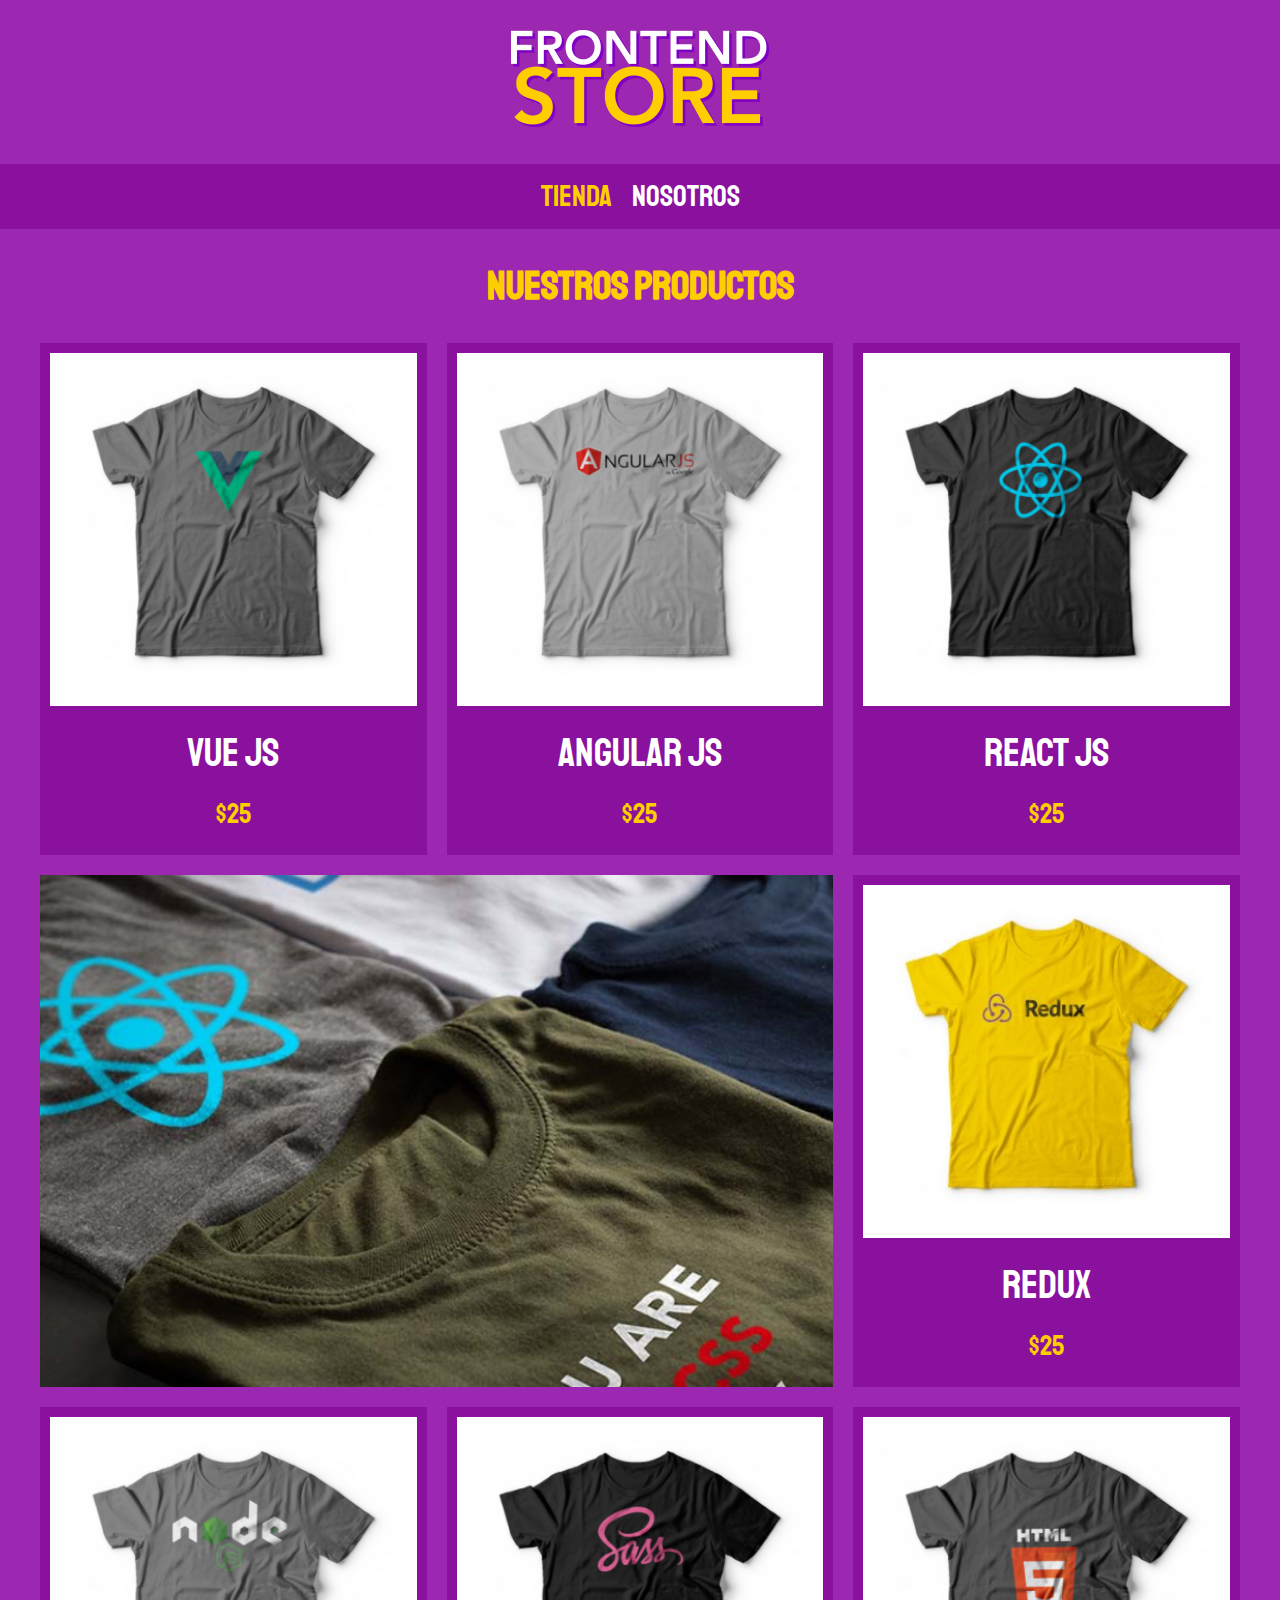
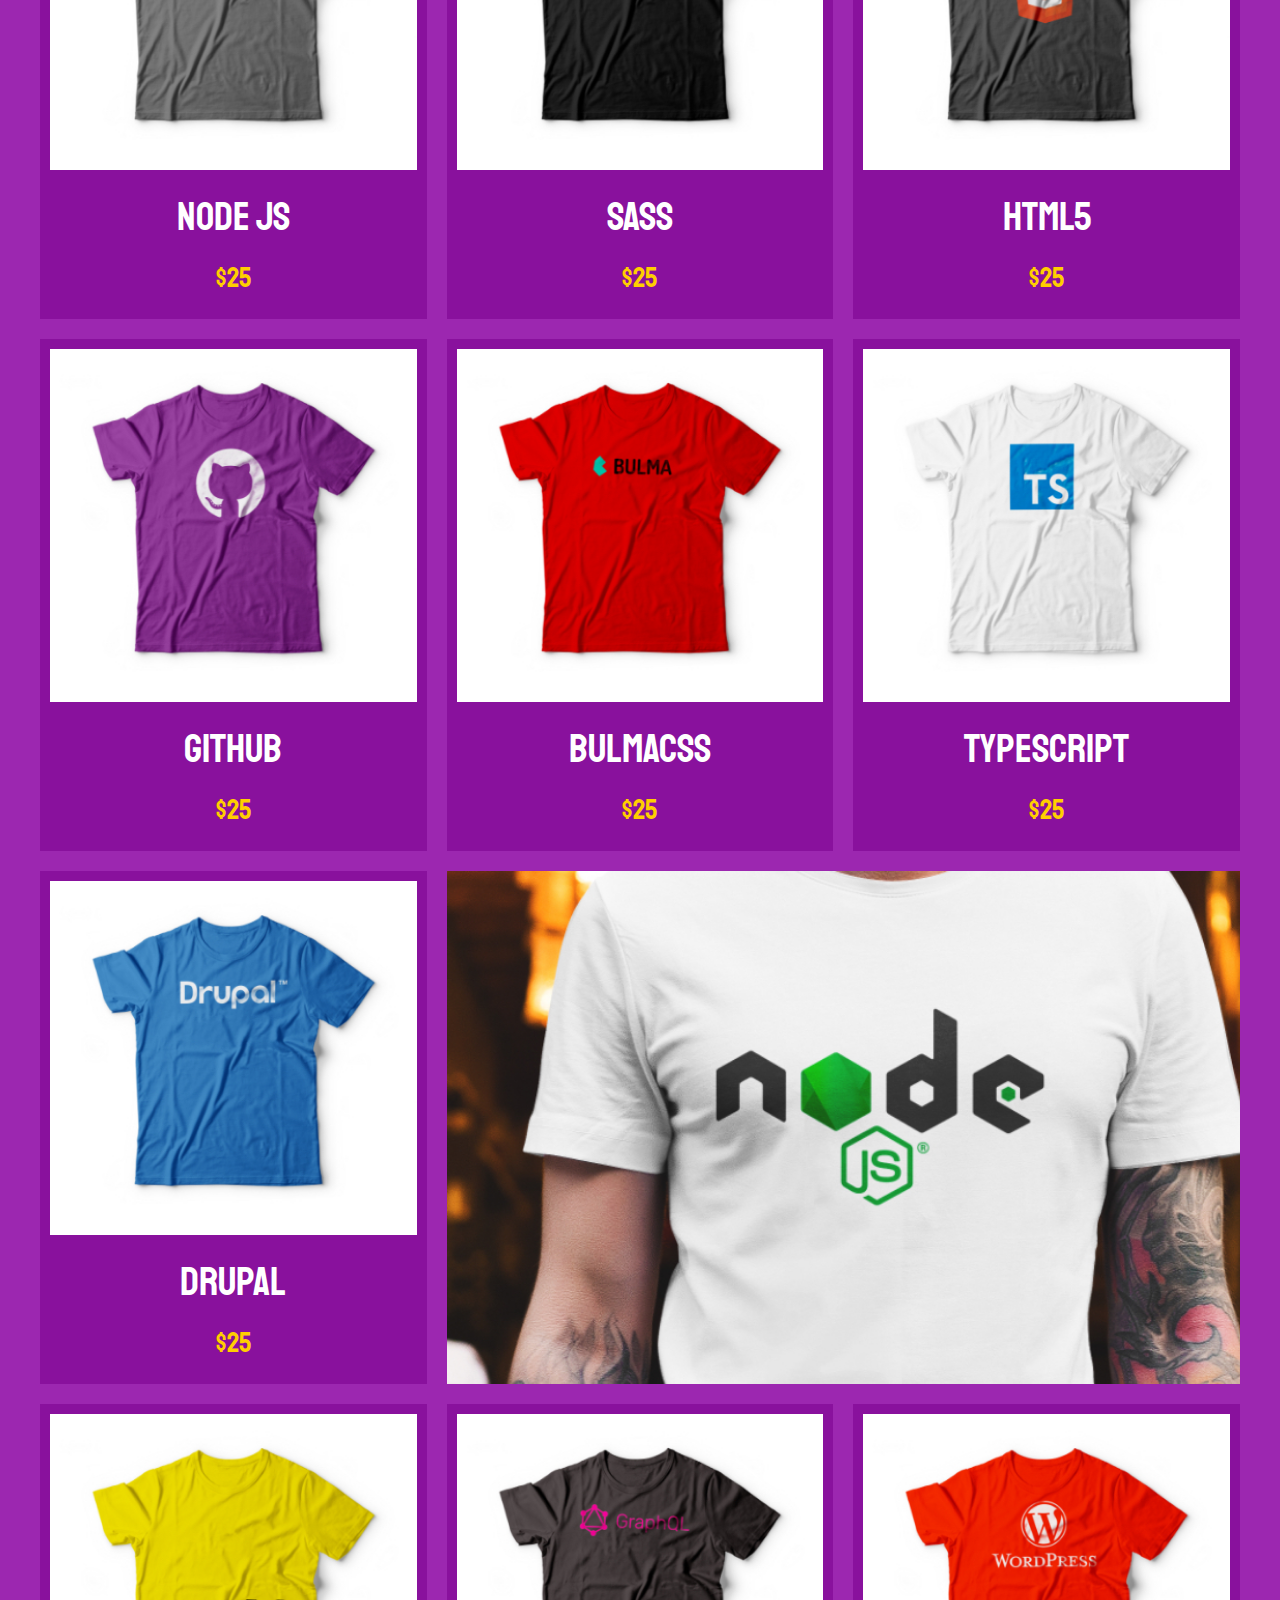
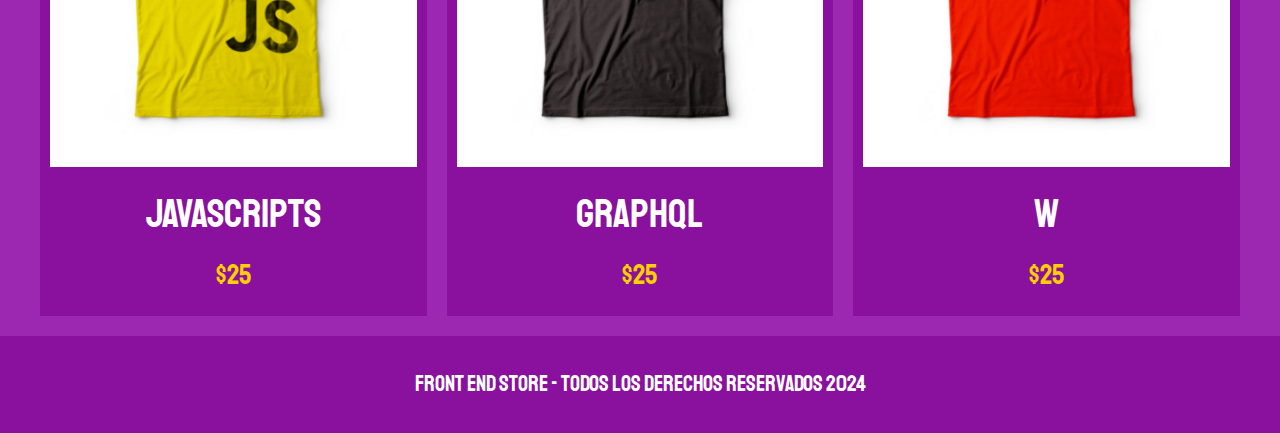
<file: index.html>
<!DOCTYPE html>
<html lang="en">
<head>
    <meta charset="UTF-8">
    <meta name="viewport" content="width=device-width, initial-scale=1.0">
    <title>Document</title>
    <link rel="preload" href="css/normalize.css">
    <link  href="css/normalize.css" rel="stylesheet">
    <link rel="preconnect" href="https://fonts.googleapis.com">
    <link rel="preconnect" href="https://fonts.gstatic.com" crossorigin>
    <link href="https://fonts.googleapis.com/css2?family=Krub:ital,wght@0,200;0,300;0,400;0,500;0,600;0,700;1,200;1,300;1,400;1,500;1,600;1,700&family=Staatliches&display=swap" rel="stylesheet">

    <link rel="preload" href="css/style.css">
    <link  href="css/style.css" rel="stylesheet">
</head>
<body>
    <header class="header">   
        <a href="index.html">  
            <img class="logo"  src="img/logo.png" alt="Logotipo">
        </a>
    </header>

    <nav class="navegacion"> <!--utilizamos --activo para ver q pagina esta en funcon-->
       <a class="navegacionEnlaces navegacionEnlaces--activo" href="producto.html">Tienda</a>
       <a class="navegacionEnlaces" href="nosotros.html">Nosotros</a> 
    </nav>

    <main class="contenedor">
        <h1>Nuestros Productos</h1>
        <div class="grid">
            <div class="producto">
                <a href="producto.html">
                    <img class="producto__imagen" src="img/1.jpg" alt="imagen camisa">
                    <div class="producto__informacion">
                        <p class="producto__nombre">VUE JS</p>
                        <p class="producto__precio">$25</p>
                    </div> 
                </a>
            </div><!--este es el fin de la clase de producto-->
            <div class="producto">
                <a href="producto.html">
                    <img class="producto__imagen" src="img/2.jpg" alt="imagen camisa">
                    <div class="producto__informacion">
                        <p class="producto__nombre">Angular JS</p>
                        <p class="producto__precio">$25</p>
                    </div> 
                </a>
            </div><!--este es el fin de la clase de producto-->
            <div class="producto">
                <a href="producto.html">
                    <img class="producto__imagen" src="img/3.jpg" alt="imagen camisa">
                    <div class="producto__informacion">
                        <p class="producto__nombre">React JS</p>
                        <p class="producto__precio">$25</p>
                    </div> 
                </a>
            </div><!--este es el fin de la clase de producto-->
            <div class="producto">
                <a href="producto.html">
                    <img class="producto__imagen" src="img/4.jpg" alt="imagen camisa">
                    <div class="producto__informacion">
                        <p class="producto__nombre">Redux</p>
                        <p class="producto__precio">$25</p>
                    </div> 
                </a>
            </div><!--este es el fin de la clase de producto-->
            <div class="producto">
                <a href="producto.html">
                    <img class="producto__imagen" src="img/5.jpg" alt="imagen camisa">
                    <div class="producto__informacion">
                        <p class="producto__nombre">Node JS</p>
                        <p class="producto__precio">$25</p>
                    </div> 
                </a>
            </div><!--este es el fin de la clase de producto-->
            <div class="producto">
                <a href="producto.html">
                    <img class="producto__imagen" src="img/6.jpg" alt="imagen camisa">
                    <div class="producto__informacion">
                        <p class="producto__nombre">SASS</p>
                        <p class="producto__precio">$25</p>
                    </div> 
                </a>
            </div><!--este es el fin de la clase de producto-->
            <div class="producto">
                <a href="producto.html">
                    <img class="producto__imagen" src="img/7.jpg" alt="imagen camisa">
                    <div class="producto__informacion">
                        <p class="producto__nombre">HTML5</p>
                        <p class="producto__precio">$25</p>
                    </div> 
                </a>
            </div><!--este es el fin de la clase de producto-->
            <div class="producto">
                <a href="producto.html">
                    <img class="producto__imagen" src="img/8.jpg" alt="imagen camisa">
                    <div class="producto__informacion">
                        <p class="producto__nombre">GitHub</p>
                        <p class="producto__precio">$25</p>
                    </div> 
                </a>
            </div><!--este es el fin de la clase de producto-->
            <div class="producto">
                <a href="producto.html">
                    <img class="producto__imagen" src="img/9.jpg" alt="imagen camisa">
                    <div class="producto__informacion">
                        <p class="producto__nombre">BulmaCSS</p>
                        <p class="producto__precio">$25</p>
                    </div> 
                </a>
            </div><!--este es el fin de la clase de producto-->
            <div class="producto">
                <a href="producto.html">
                    <img class="producto__imagen" src="img/10.jpg" alt="imagen camisa">
                    <div class="producto__informacion">
                        <p class="producto__nombre">TypeScript</p>
                        <p class="producto__precio">$25</p>
                    </div> 
                </a>
            </div><!--este es el fin de la clase de producto-->
            <div class="producto">
                <a href="producto.html">
                    <img class="producto__imagen" src="img/11.jpg" alt="imagen camisa">
                    <div class="producto__informacion">
                        <p class="producto__nombre">Drupal</p>
                        <p class="producto__precio">$25</p>
                    </div> 
                </a>
            </div><!--este es el fin de la clase de producto-->
            <div class="producto">
                <a href="producto.html">
                    <img class="producto__imagen" src="img/12.jpg" alt="imagen camisa">
                    <div class="producto__informacion">
                        <p class="producto__nombre">Javascripts</p>
                        <p class="producto__precio">$25</p>
                    </div> 
                </a>
            </div><!--este es el fin de la clase de producto-->
            <div class="producto">
                <a href="producto.html">
                    <img class="producto__imagen" src="img/13.jpg" alt="imagen camisa">
                    <div class="producto__informacion">
                        <p class="producto__nombre">GraphQL</p>
                        <p class="producto__precio">$25</p>
                    </div> 
                </a>
            </div><!--este es el fin de la clase de producto-->
            <div class="producto">
                <a href="producto.html">
                    <img class="producto__imagen" src="img/14.jpg" alt="imagen camisa">
                    <div class="producto__informacion">
                        <p class="producto__nombre">W</p>
                        <p class="producto__precio">$25</p>
                    </div> 
                </a>
            </div><!--este es el fin de la clase de producto-->
            
            <div class="grafico grafico--camisas">
              <!--  <img class="imagen__grande1" src="grafico1.jpg" alt="grafico1">-->
            </div>
            <div class="grafico grafico--node">
               <!-- <img class="imagen__grande2" src="grafico2.jpg" alt="grafico2">-->
            </div>











        </div><!--este es el fin de la clase de grid-->
    </main>
    
    
    
    <footer class="footer">
        <p class="footerText"> Front End Store - Todos los derechos Reservados 2024</p>
    </footer>
</body>
</html>
</file>
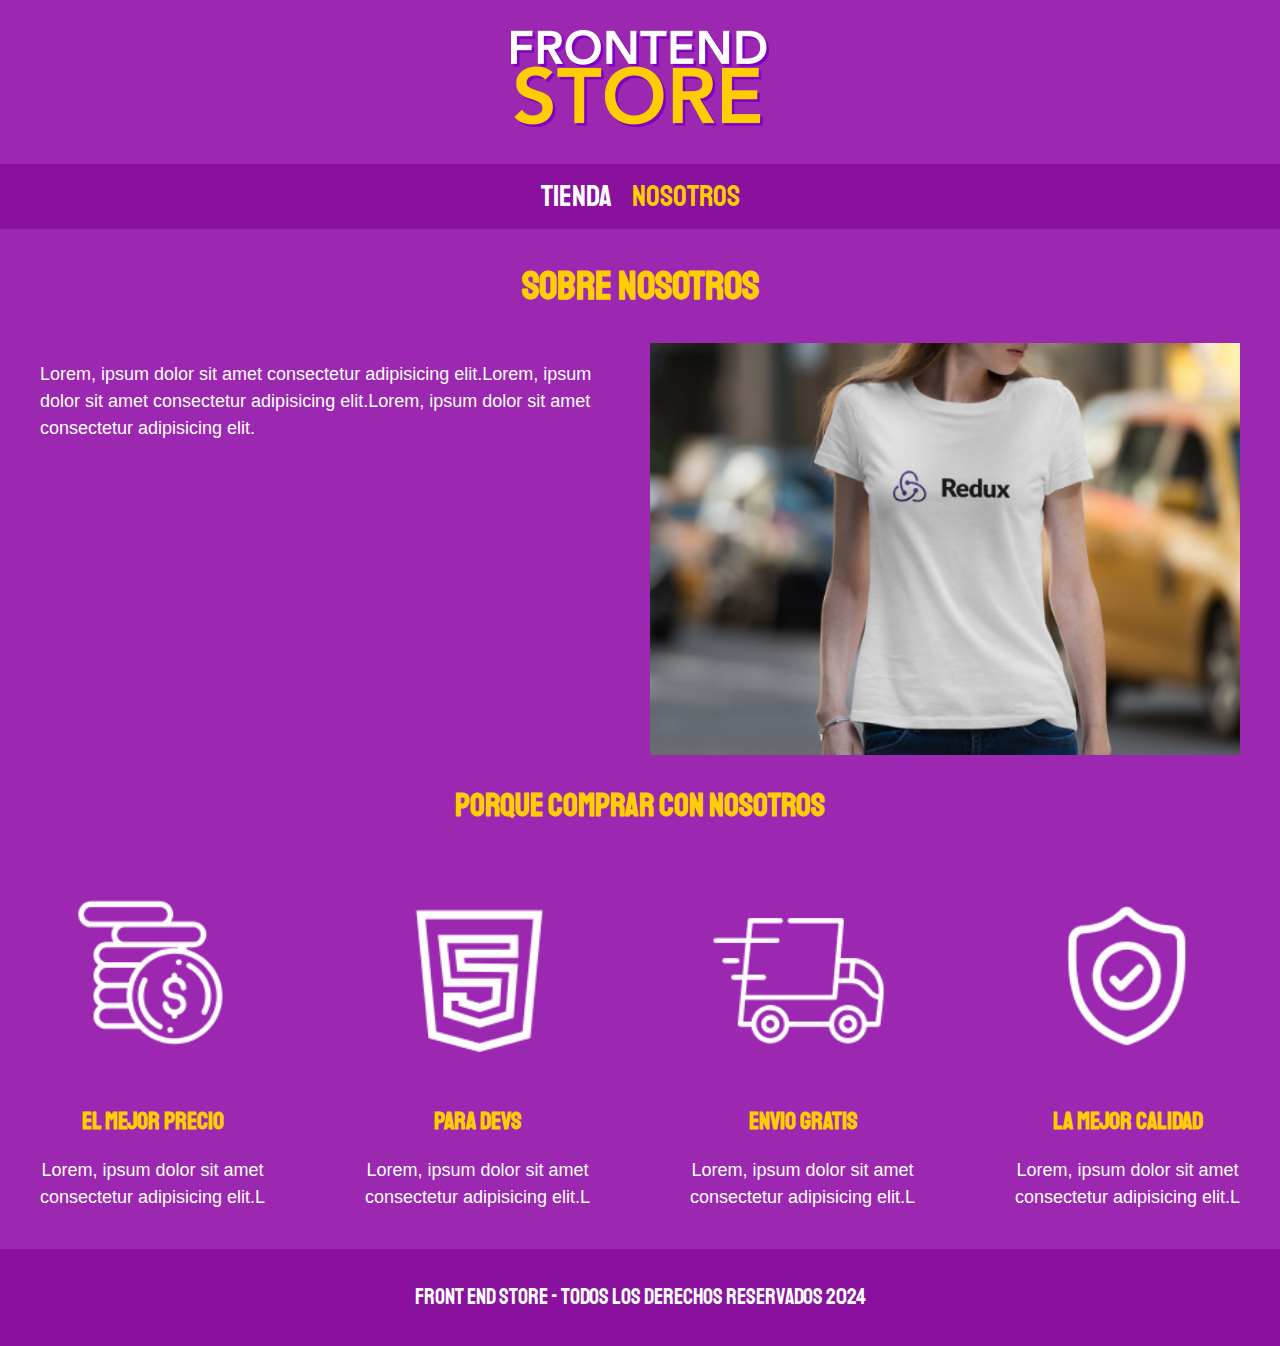
<file: nosotros.html>
<!DOCTYPE html>
<html lang="en">
<head>
    <meta charset="UTF-8">
    <meta name="viewport" content="width=device-width, initial-scale=1.0">
    <title>Document</title>
    <link rel="preload" href="css/normalize.css">
    <link  href="css/normalize.css" rel="stylesheet">
    <link rel="preconnect" href="https://fonts.googleapis.com">
    <link rel="preconnect" href="https://fonts.gstatic.com" crossorigin>
    <link href="https://fonts.googleapis.com/css2?family=Krub:ital,wght@0,200;0,300;0,400;0,500;0,600;0,700;1,200;1,300;1,400;1,500;1,600;1,700&family=Staatliches&display=swap" rel="stylesheet">

    <link rel="preload" href="css/style.css">
    <link  href="css/style.css" rel="stylesheet">
</head>
<body>
    <header class="header">   
        <a href="index.html">  
            <img class="logo"  src="img/logo.png" alt="Logotipo">
        </a>
    </header>

    <nav class="navegacion">  
       <a class="navegacionEnlaces" href="index.html">Tienda</a>
       <a class="navegacionEnlaces navegacionEnlaces--activo" href="nosotros.html">Nosotros</a> 
    </nav>

    <main class="contenedor">
        <h1> Sobre Nosotros</h1>

     <div class="nosotros">
        <div class="nsotros__contenido">
          <p>Lorem, ipsum dolor sit amet consectetur adipisicing elit.Lorem, ipsum dolor sit amet consectetur adipisicing elit.Lorem, ipsum dolor sit amet consectetur adipisicing elit.     </p>  
        </div>
       <img class="nosotros__imagen" src="img/nosotros.jpg" alt="imagen nosotros">
       
     </div>   
    </main>

    <section class="contenedo comprar">
        <h2 class="comprar__titulo"> Porque comprar con nosotros</h2>

        <div class="bloques">
            <div class="bloque">
             <img class="bloque__imagen" src="img/icono_1.png" alt="porque comprar">
                <h3 class="bloque__titulo">El mejor precio</h3>
                <p>Lorem, ipsum dolor sit amet consectetur adipisicing elit.L</p>
            </div> <!--cierre de un bloque-->

            <div class="bloque">
                <img class="bloque__imagen" src="img/icono_2.png" alt="porque comprar">
                <h3 class="bloque__titulo">Para Devs</h3>
                <p>Lorem, ipsum dolor sit amet consectetur adipisicing elit.L</p>
            </div><!--cierre de un bloque-->

            <div class="bloque">
                <img class="bloque__imagen" src="img/icono_3.png" alt="porque comprar">
                <h3 class="bloque__titulo">Envio gratis</h3>
                <p>Lorem, ipsum dolor sit amet consectetur adipisicing elit.L</p>
            </div><!--cierre de un bloque-->

            <div class="bloque">
                <img class="bloque__imagen" src="img/icono_4.png" alt="porque comprar">
                <h3 class="bloque__titulo">La mejor calidad</h3>
                <p>Lorem, ipsum dolor sit amet consectetur adipisicing elit.L</p>
            </div><!--cierre de un bloque-->

        </div>
    </section>
    
    
    
    <footer class="footer">
        <p class="footerText"> Front End Store - Todos los derechos Reservados 2024</p>
    </footer>
</body>
</html>
</file>
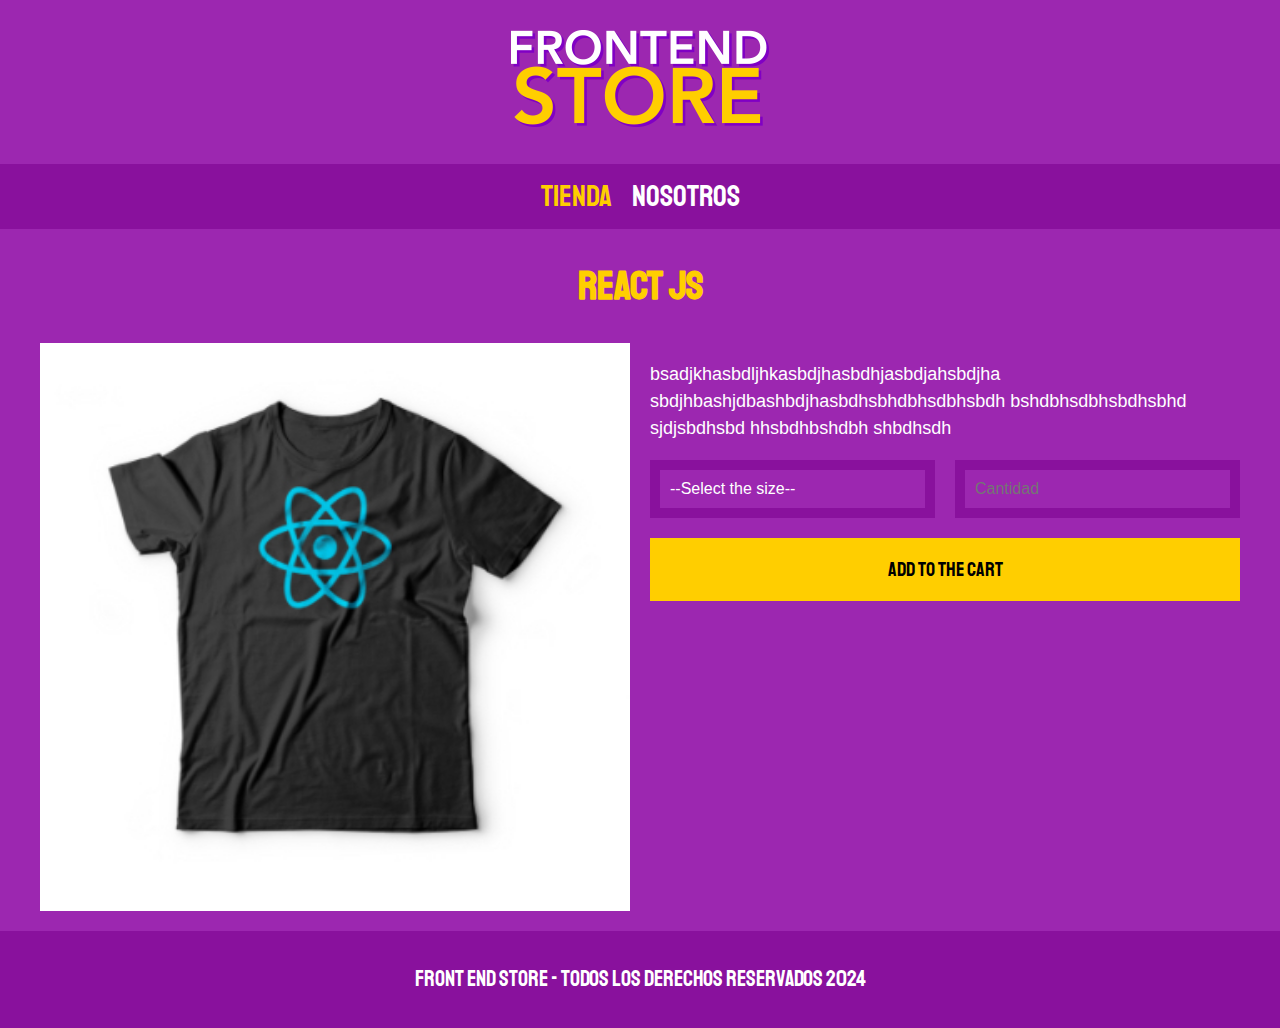
<file: producto.html>
<!DOCTYPE html>
<html lang="en">
<head>
    <meta charset="UTF-8">
    <meta name="viewport" content="width=device-width, initial-scale=1.0">
    <title>Document</title>
    <link rel="preload" href="css/normalize.css">
    <link  href="css/normalize.css" rel="stylesheet">
    <link rel="preconnect" href="https://fonts.googleapis.com">
    <link rel="preconnect" href="https://fonts.gstatic.com" crossorigin>
    <link href="https://fonts.googleapis.com/css2?family=Krub:ital,wght@0,200;0,300;0,400;0,500;0,600;0,700;1,200;1,300;1,400;1,500;1,600;1,700&family=Staatliches&display=swap" rel="stylesheet">

    <link rel="preload" href="css/style.css">
    <link  href="css/style.css" rel="stylesheet">
</head>
<body>
    <header class="header">   
        <a href="index.html">  
            <img class="logo"  src="img/logo.png" alt="Logotipo">
        </a>
    </header>

    <nav class="navegacion">
       <a class="navegacionEnlaces navegacionEnlaces--activo" href="index.html">Tienda</a>
       <a class="navegacionEnlaces" href="nosotros.html">Nosotros</a> 
    </nav>

    <main class="contenedor">
        <h1>React JS</h1>

        <div class="camisa" >
            <img class="camisa__imagen" src="img/3.jpg" alt="imagen del producto">
        

        <div class="camisa__contenido"> <!--importante estudiar cada elemento html tiene distinto tipo de atributo-->
            <P>bsadjkhasbdljhkasbdjhasbdhjasbdjahsbdjha sbdjhbashjdbashbdjhasbdhsbhdbhsdbhsbdh bshdbhsdbhsbdhsbhd sjdjsbdhsbd hhsbdhbshdbh shbdhsdh</P>
            <form class="formulario">
                <select class="formulario__campo">
                    <option disabled selected> --Select the size-- </option>
                    <option>Small</option>
                    <option>Medium</option>
                    <option>Large</option>
                </select>
                <input class="formulario__campo" type="number" placeholder="Cantidad" min="1">
                <input class="formulario__submit" type="submit" value="Add to the cart">
            </form>
        </div>
    </div>
    </main>
    
    
    
    <footer class="footer">
        <p class="footerText"> Front End Store - Todos los derechos Reservados 2024</p>
    </footer>
</body>
</html>
</file>
<file: css/style.css>
:root {
    --primario: #9c27b0;
    --primarioOscuro: #89119d;
    --secundario: #FFCe00;
    --secundarioOScuro: rgb(233,287,2);
    --blanco:#fff;
    --negro: #000;
    --fuenteprincipal: "Staatliches", sans-serif;
}



/* Globlales */
html { /*PAUL IRISH */
    box-sizing: border-box;
    font-size: 62.5%; /* 1rem=10px */
  }
  *, *:before, *:after {
    box-sizing: inherit;
  }
  body {
    background-color: var(--primario);
    font-size: 1.6rem;
    line-height: 1.5; /*interlineado*/
  }
  p {
    font-size: 1.8rem;
    font-family: Arial, Helvetica, sans-serif;
    color: var(--blanco);
  }
  a { /* cuando selecionas a es para referirse a todos los enlaces */
    text-decoration: none; /* quitar la linea de abajo a todos los enlaces */
  }
  img {
    width: 100%; /* se aplica paa todas las imagenes */
  }
  .contenedor {
   max-width: 120rem;
   margin: 0 auto; /* centrar el contenido*/ 
  }
   h1,h2,h3 {
    text-align: center;
    color: var(--secundario);
    font-family: var(--fuenteprincipal);
   }
   h1{font-size: 4rem;}
   h2 {font-size: 3.2rem;}
   h3{font-size: 2.4rem;}

   /*header*/
   .header {
    display: flex;
    justify-content: center;
   }
   .logo{ /* para centrar el logotivo 3 es el espacio arriba y abajo y 0 a izq y der*/
    margin: 3rem 0;
   }
   .footer {
    background-color: var(--primarioOscuro);
    padding: 1rem 0;
    margin-top: 2rem;
   }
   .footerText {
    font-family: var(--fuenteprincipal) ;
    text-align: center;
    font-size: 2.2rem;
   }
  
   /*navegacion*/
   .navegacion {
    background-color: var(--primarioOscuro);
    padding: 1rem  0;
    display:flex;
    justify-content: center;
    /*gap: 2rem; /*va a separar cada elemeto 2rem pueden utilizar margin rigth*/
    /* gap no tiene el soporte completo*/
  }
   .navegacionEnlaces {
     font-family: var(--fuenteprincipal);
     color: var(--blanco);
     font-size: 3rem;
     margin-right: 2rem;
    }
    .navegacionEnlaces:last-of-type /*va a selecionar el ultimo de los elementos*/
    {
      margin-right: 0;
    }


    .navegacionEnlaces--activo,
    .navegacionEnlaces:hover /* el hover es para cuando te posicionas arribas de un de los enlaces cambnie de color */
    {
        color: var(--secundario);
    }
    /* Grid */
    .grid {
      display: grid;
      grid-template-columns: repeat(2 , 1fr) ;
      column-gap: 2rem;
      row-gap: 2rem;
    }
    @media (min-width: 768px ) { /* para un tamano mayor de table tendremos 3 columnaas */
      .grid {
        display: grid;
        grid-template-columns: repeat(3 , 1fr) ;
      }
    }
    /* Prodcutos */
    .producto {
      background-color: var(--primarioOscuro);
      padding: 1rem;
    }
    .producto__imagen {
      width: 100%;
    }
    
    .producto__nombre {
      font-size: 4rem;
      font-family: var(--fuenteprincipal);
      margin: 1rem 0;
      text-align: center;
    }
    .producto__precio {
      color: var(--secundario);
      font-size: 2.8rem;
      font-family: var(--fuenteprincipal);
      margin: 1rem 0;
      text-align: center;
    }
    
    /*Graficos utilizamos esto para arreglar las imagenes grnades*/ 
    .grafico {
      min-height: 30rem;
      background-repeat: no-repeat; /*para que el background no se repita*/
      background-size: cover; /*para que la imagen se estire*/
    }
    .grafico--camisas{
      grid-row: 2/3 ;
      grid-column: 1/3;
      background-image: url(../img/grafico1.jpg);
    }
    .grafico--node {
      background-image: url(../img/grafico2.jpg);
      grid-row: 5/6 ;
      grid-column: -3/-1;
     
    }
    @media (min-width:768 ) {
      .grafico--node {
        grid-row: 5/6 ;
        grid-column: 2/4;
      }
    }
    
    /* Nosotros */
    .nosotros {
      display: grid;
      grid-template-rows: repeat(2,auto); /*el auto para que tome el tamano automaticamente */
    }
    @media (min-width:768px) {
      .nosotros {
    
        grid-template-columns: repeat(2,1fr); /* para solamente dos columnas */
        column-gap: 2rem;
      }
    }
  .nosotros__imagen {
  grid-row: 1/2;
  width: 100%;
  }
  @media (min-width:768px  ) {
  .nosotros__imagen {
    grid-column: 2/3;
  }
  } 


  /*ICONOS*/
  .bloques {
    display: grid;
    grid-template-columns: repeat(2,1fr);
    gap: 2rem;
  }
 @media (min-width:768px  ) {
  .bloques {
    display: grid;
    grid-template-columns: repeat(4,1fr);
    gap: 2rem;
  }
 }
 .bloque {
    text-align: center;
  }
.bloque__titulo {
  margin: 0;
}


/*Productos*/
@media (min-width:768px  ) {
  .camisa {
  display: grid;
  grid-template-columns: repeat(2,1fr);
  column-gap: 2rem;
  }
}

.formulario {
  display: grid;
  grid-template-columns: repeat(2,1fr);
  gap: 2rem;

}
.formulario__campo {
  /*border-color: var(--primarioOscuro); *//* esto es lo mismo */
  /*border-width: 1rem; */                  /*que la */
  /*border-style: solid; */               /*ultima linea */
  border : 1rem solid var(--primarioOscuro);
  background-color: var(--primario);
  color : var(--blanco) ;/*color para el texto de adentro*/
  font-family: Arial, Helvetica, sans-serif;
  padding: 1rem;
  appearance: none; /*quitar la flecha del select*/
  
}
.formulario__submit {
  background-color: var(--secundario);
  border: none; /*todos los input tienen un border si se quiere se debe quitar*/
  font-size: 2rem; /* cuando se modifica un submit se pierde la manito de senalar*/
  font-family: var(--fuenteprincipal);
  padding: 2rem;
  transition: background-color .3s ease; /*para cambiar el color se hace una transiciom dura 0.3 en cambiarse*/
 /* transition: font-size .3s ease; */
 grid-column: 1 / 3;
}
.formulario__submit:hover { /*para volver a poner la manito*/
  cursor: pointer;
  background-color: var(--secundarioOScuro);
  
}
</file>
